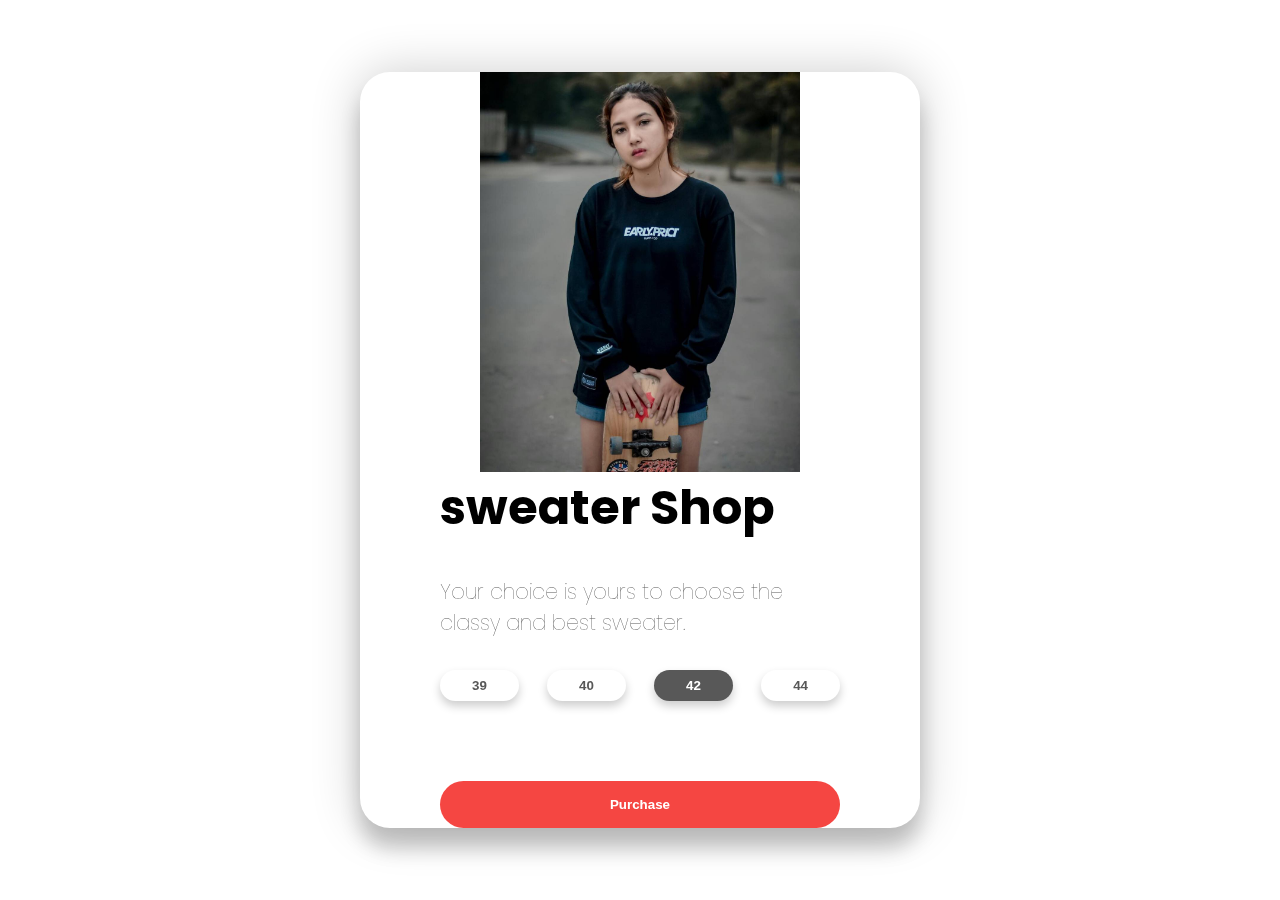
<file: 3D/index.html>
<!DOCTYPE html>
<html lang="en">

<head>
    <meta charset="UTF-8">
    <meta name="viewport" content="width=device-width, initial-scale=1.0">
    <title>3d Card Effect</title>
    <link href="https://fonts.googleapis.com/css2?family=Poppins:wght@400;500&display=swap" rel="stylesheet">
    <link rel="stylesheet" href="./style.css">
</head>

<body>
    <div class="container">
        <div class="card">
            <div class="sneaker">
                <div class="circle"></div>
                <img src="./jaket.jpg" alt="GEMAX">
            </div>
            <div class="info">
                <h1 class="title">sweater Shop</h1>
                <h3>Your choice is yours to choose the classy and best sweater.</h3>
                <div class="sizes">
                    <button>39</button>
                    <button>40</button>
                    <button class="active">42</button>
                    <button>44</button>
                </div>
                <div class="purchase">
                    <button>Purchase</button>
                </div>
            </div>
        </div>
    </div>
    <script src="./app.js"></script>
</body>

</html>
</file>
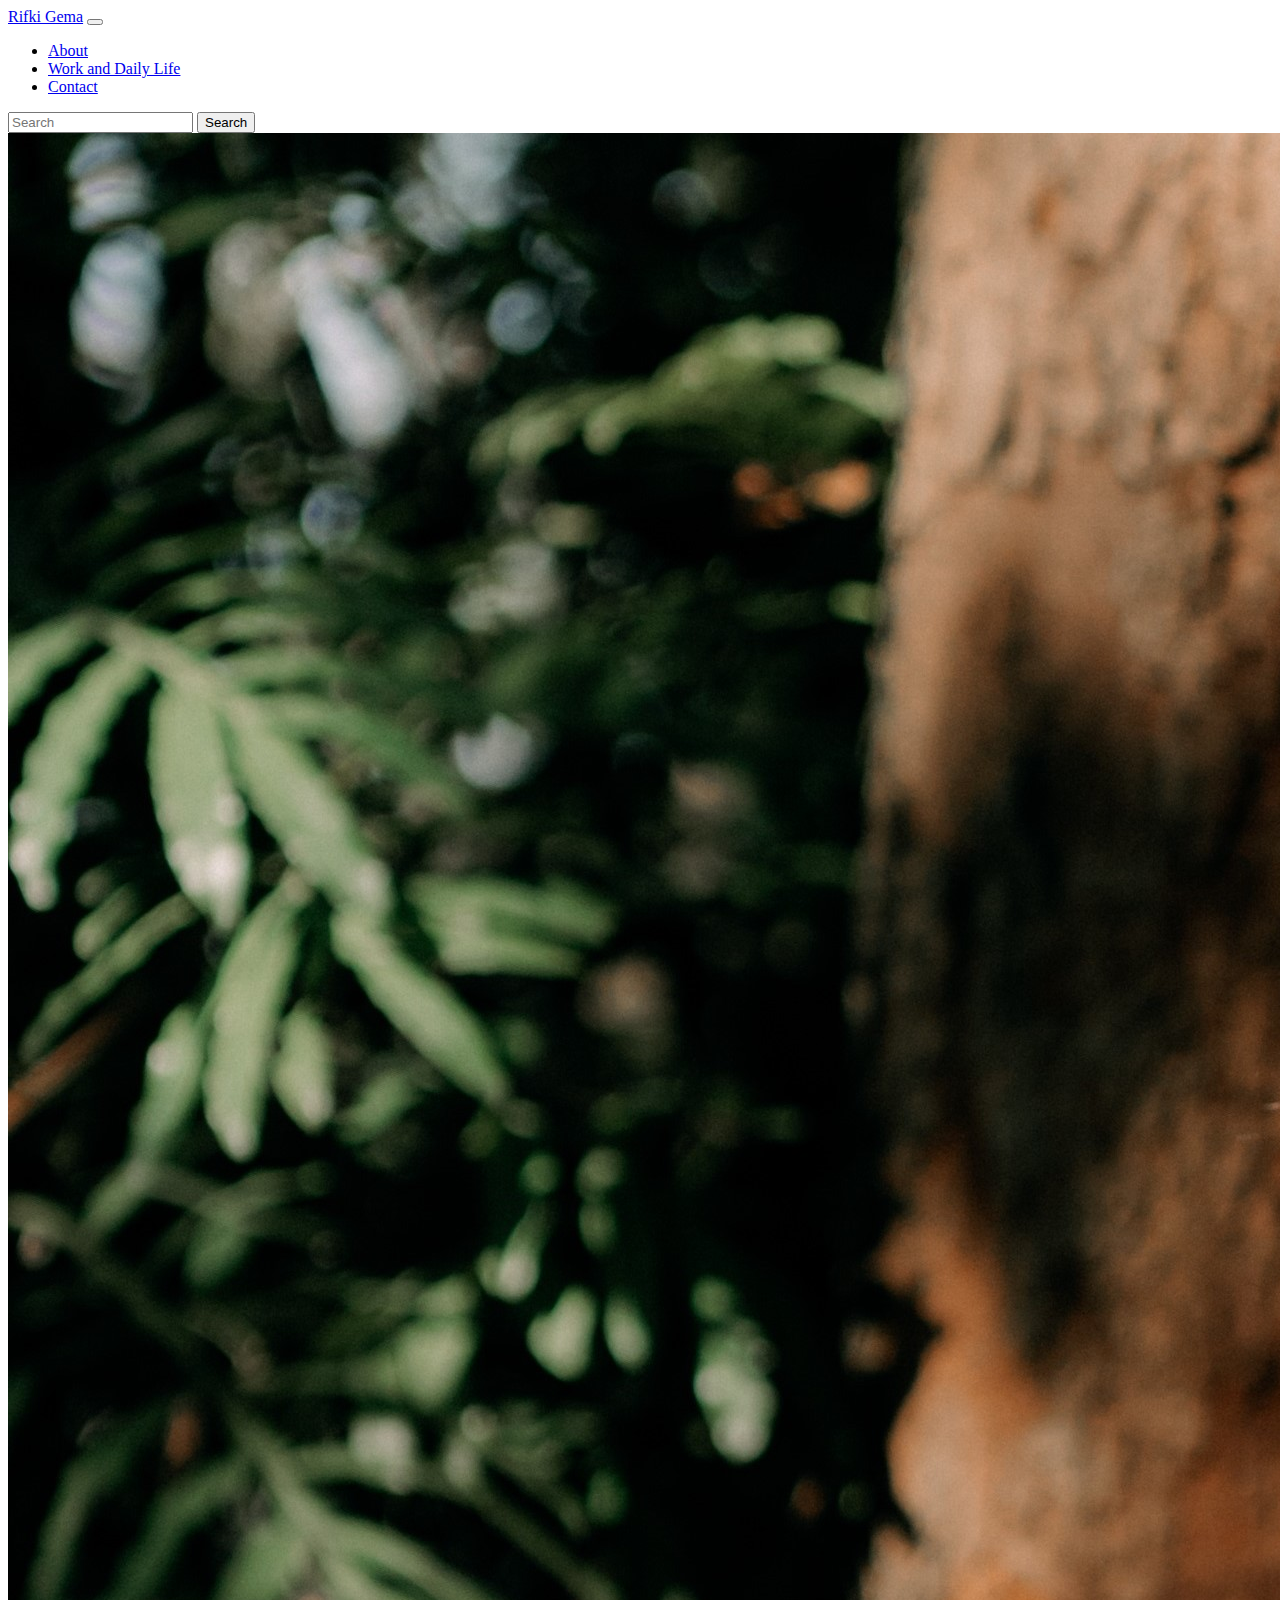
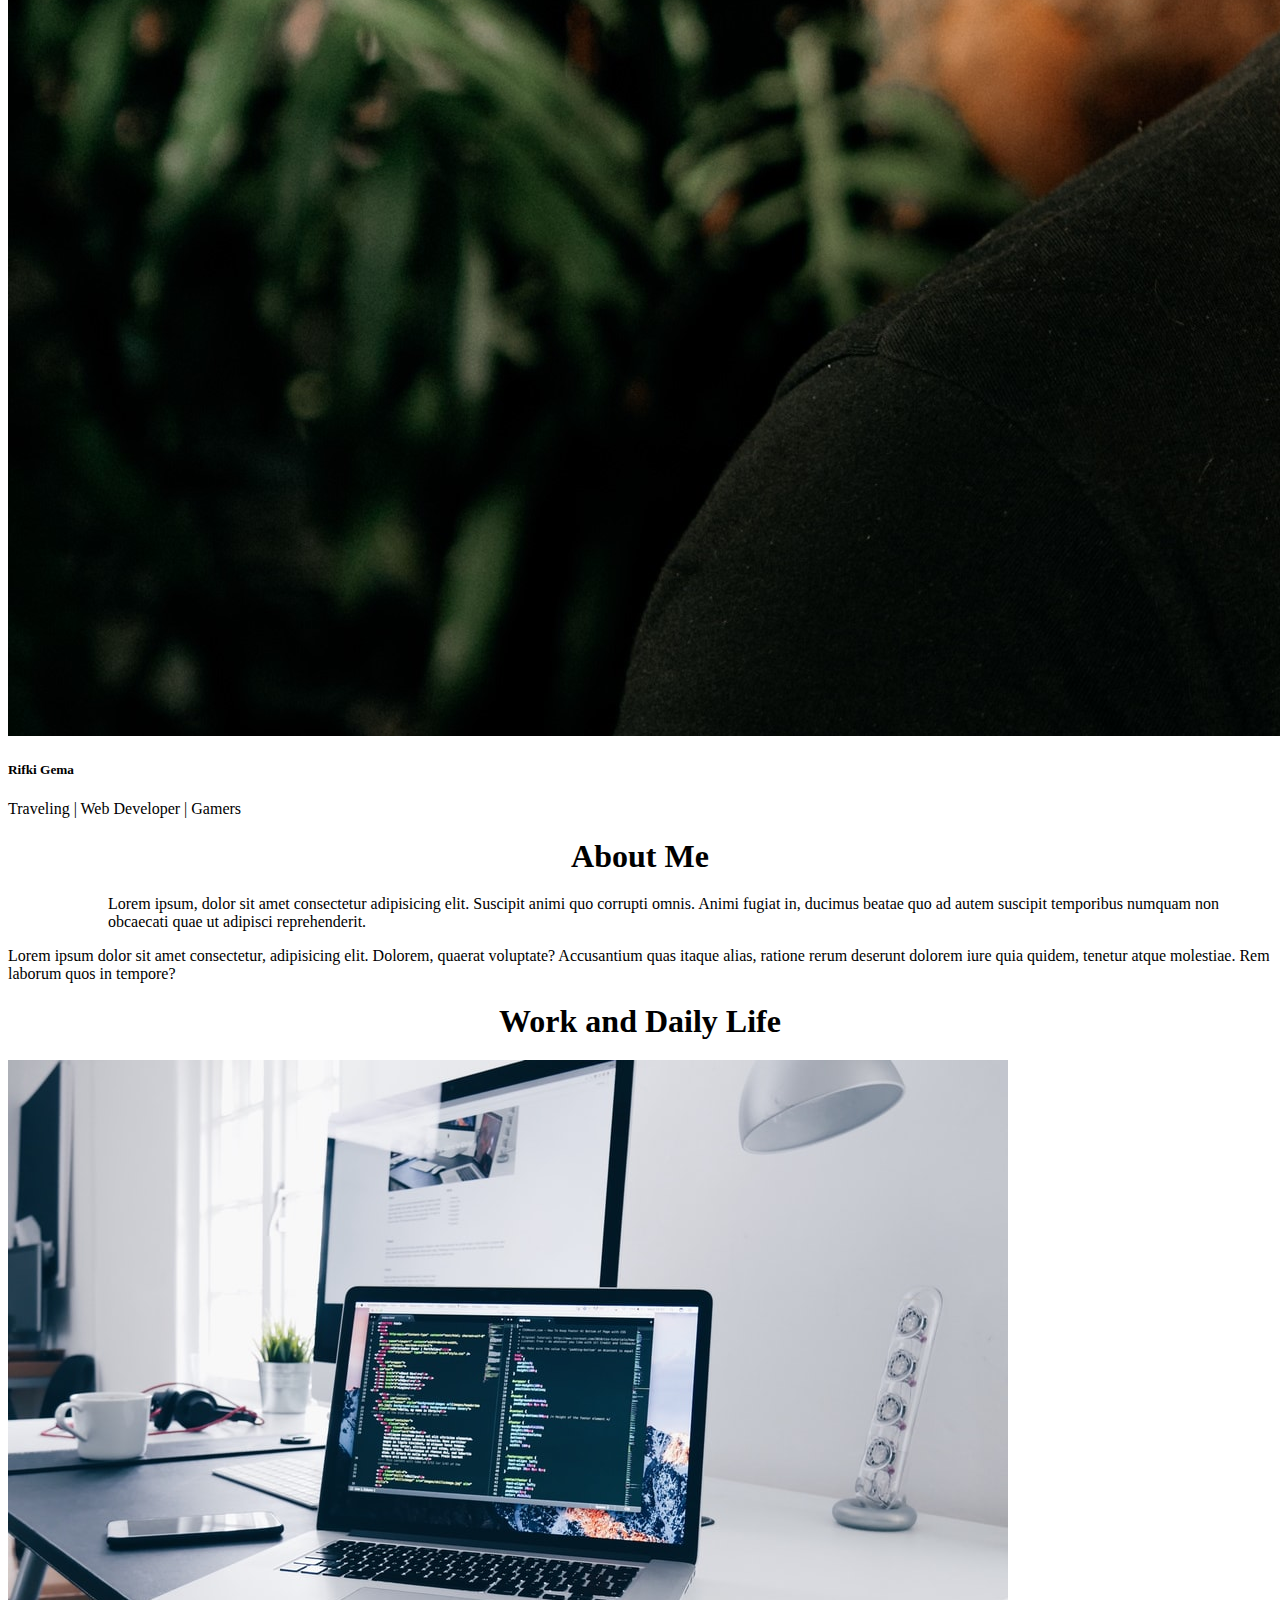
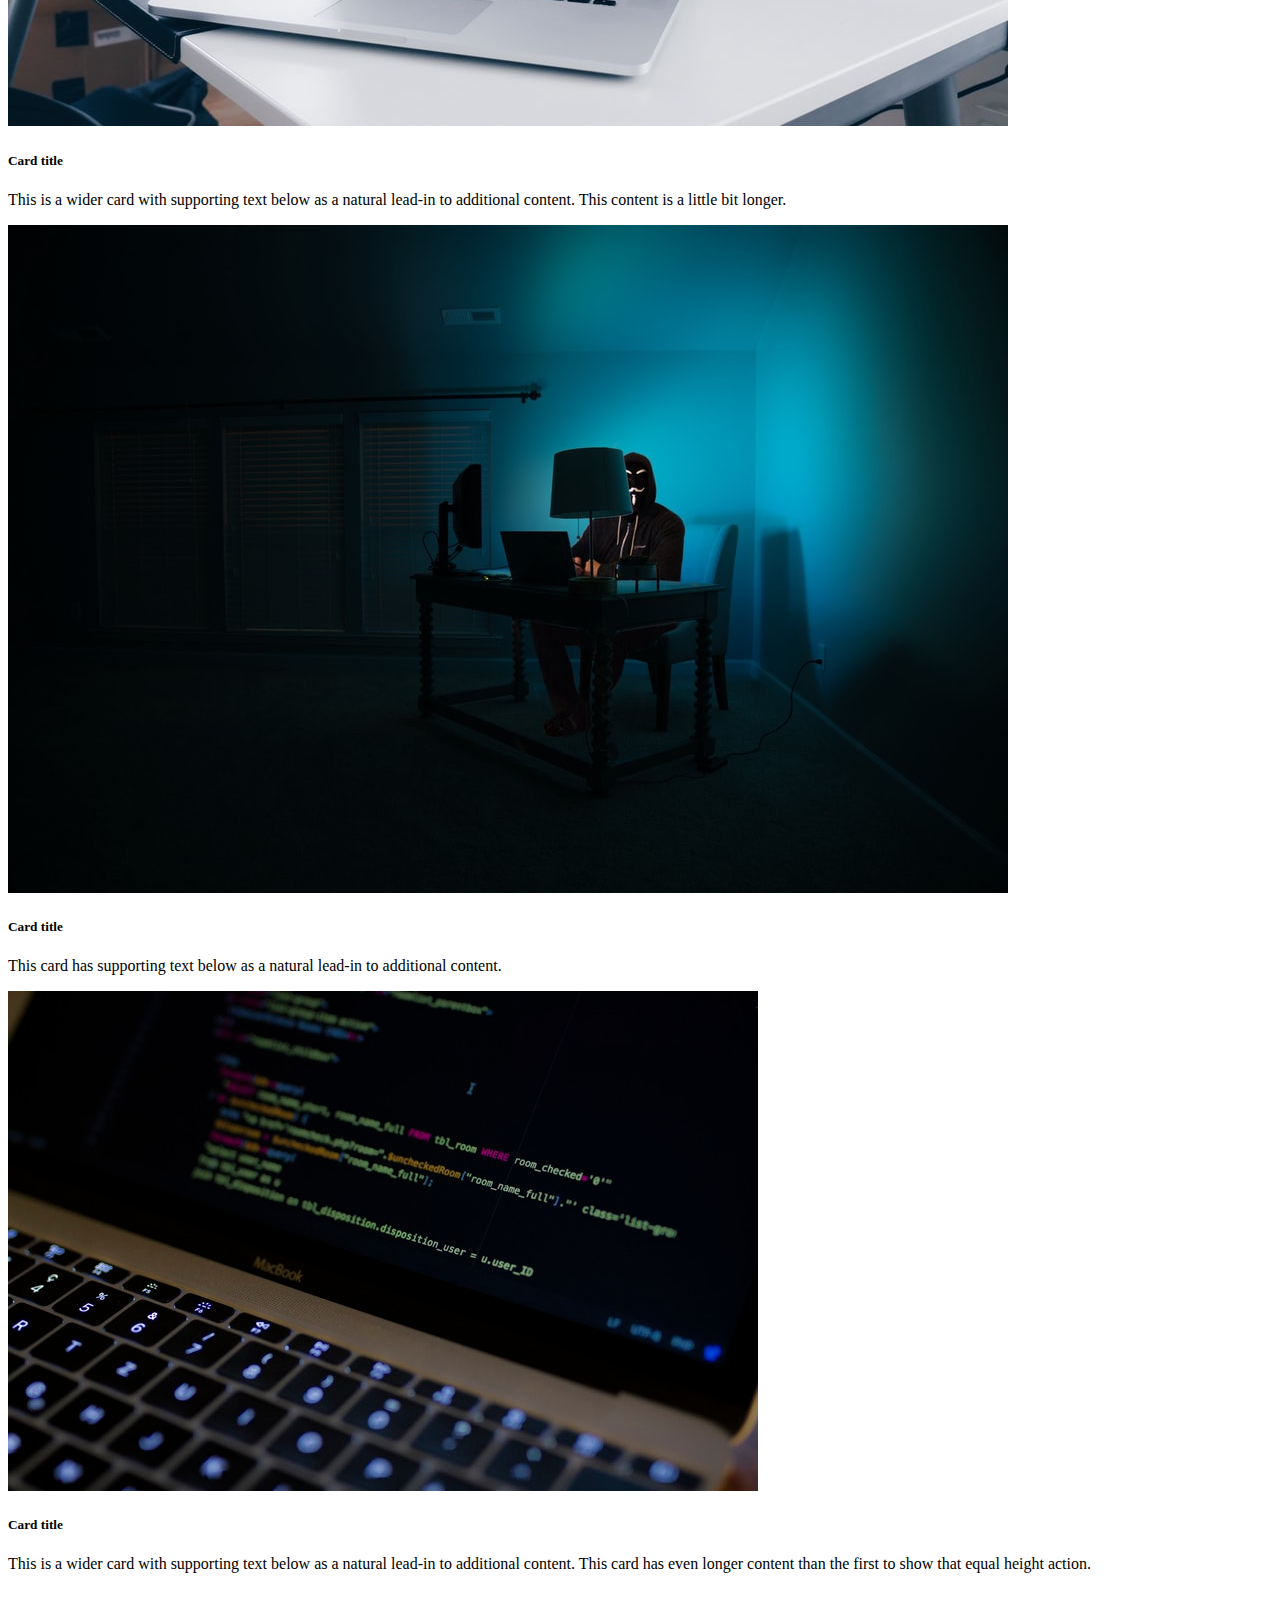
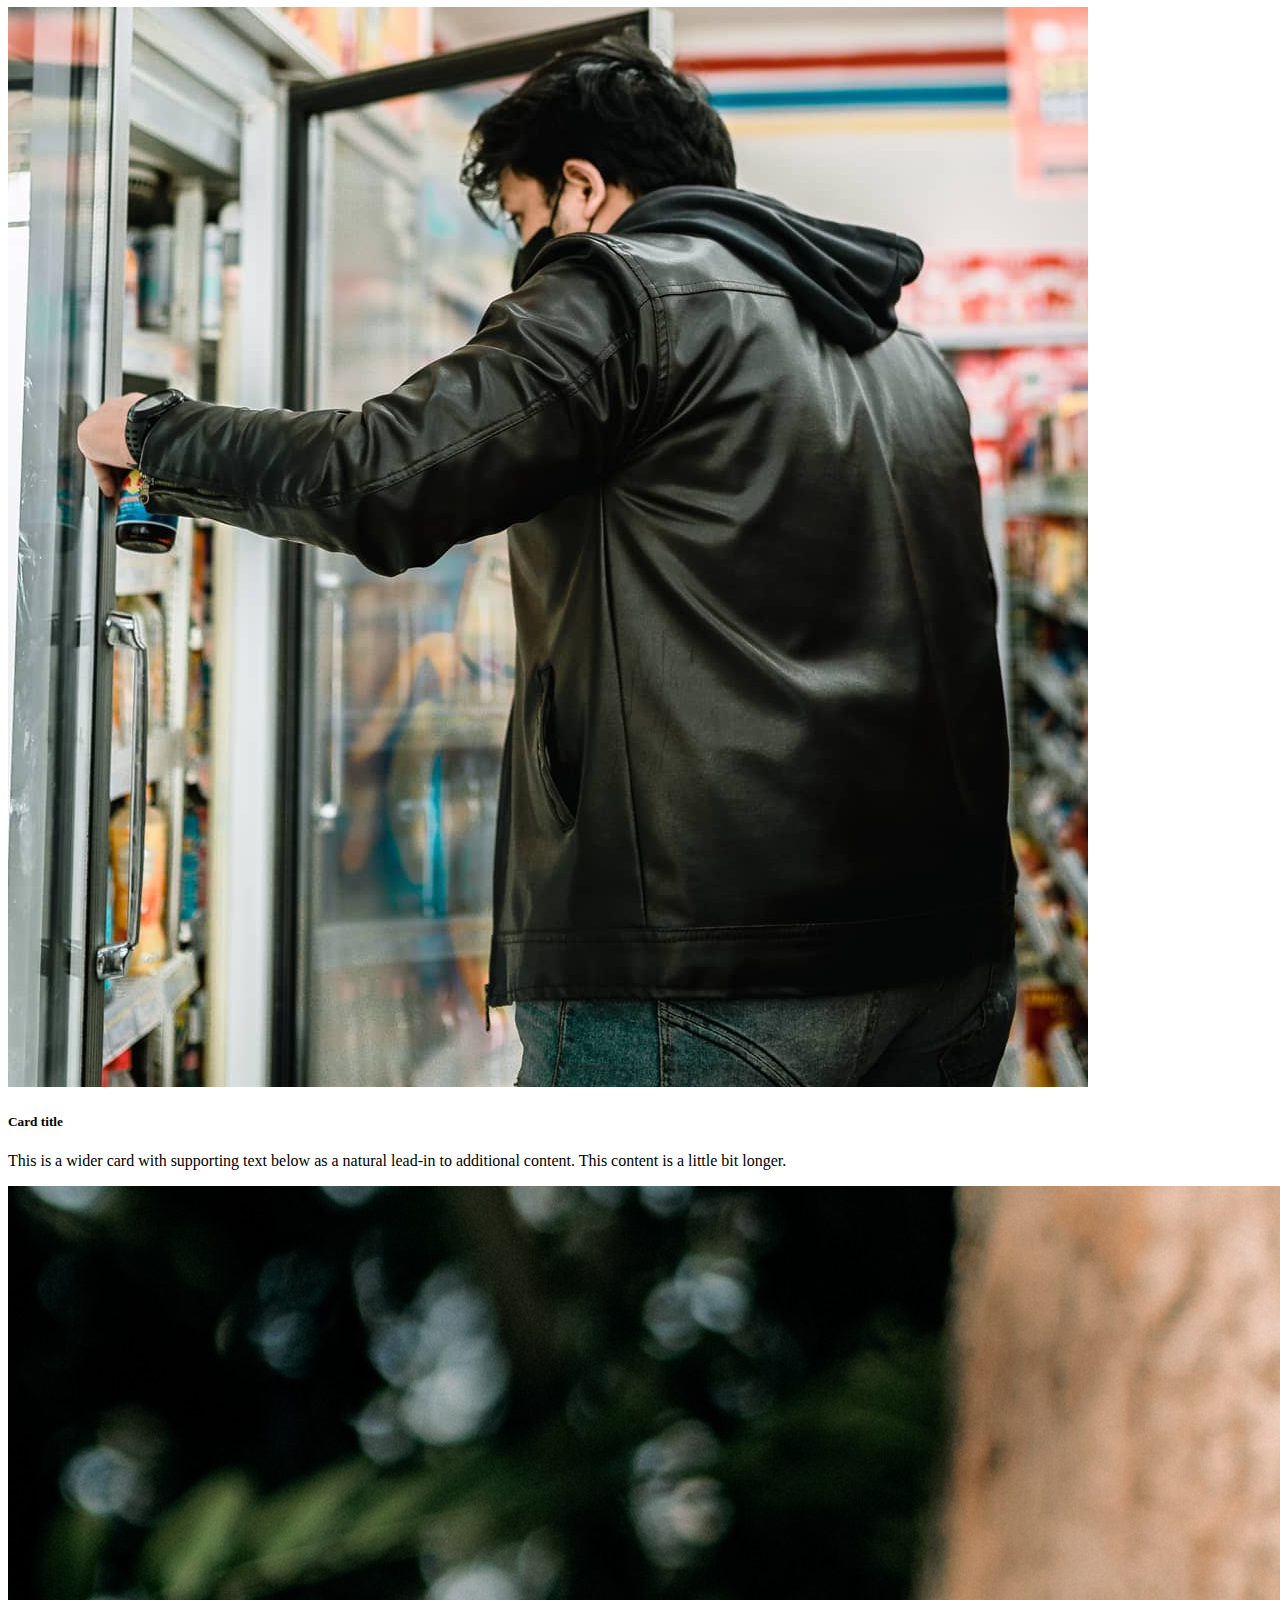
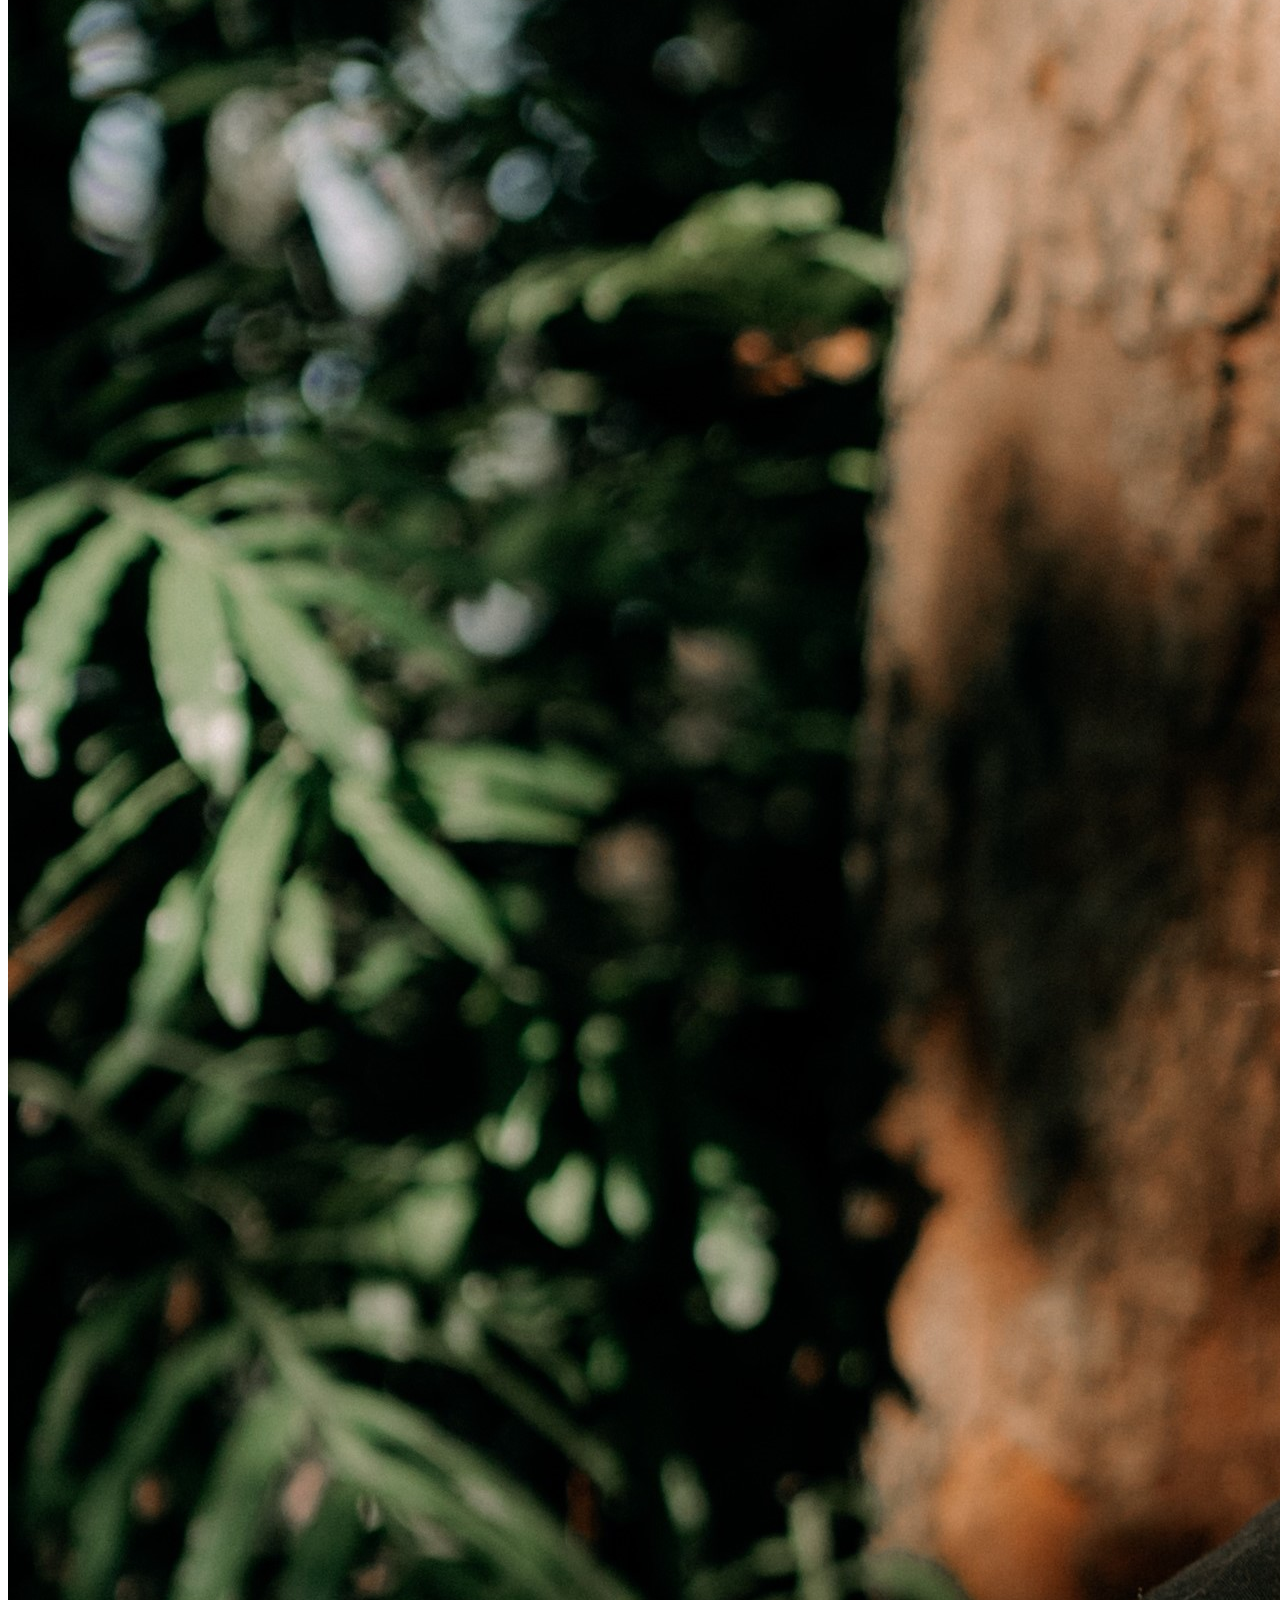
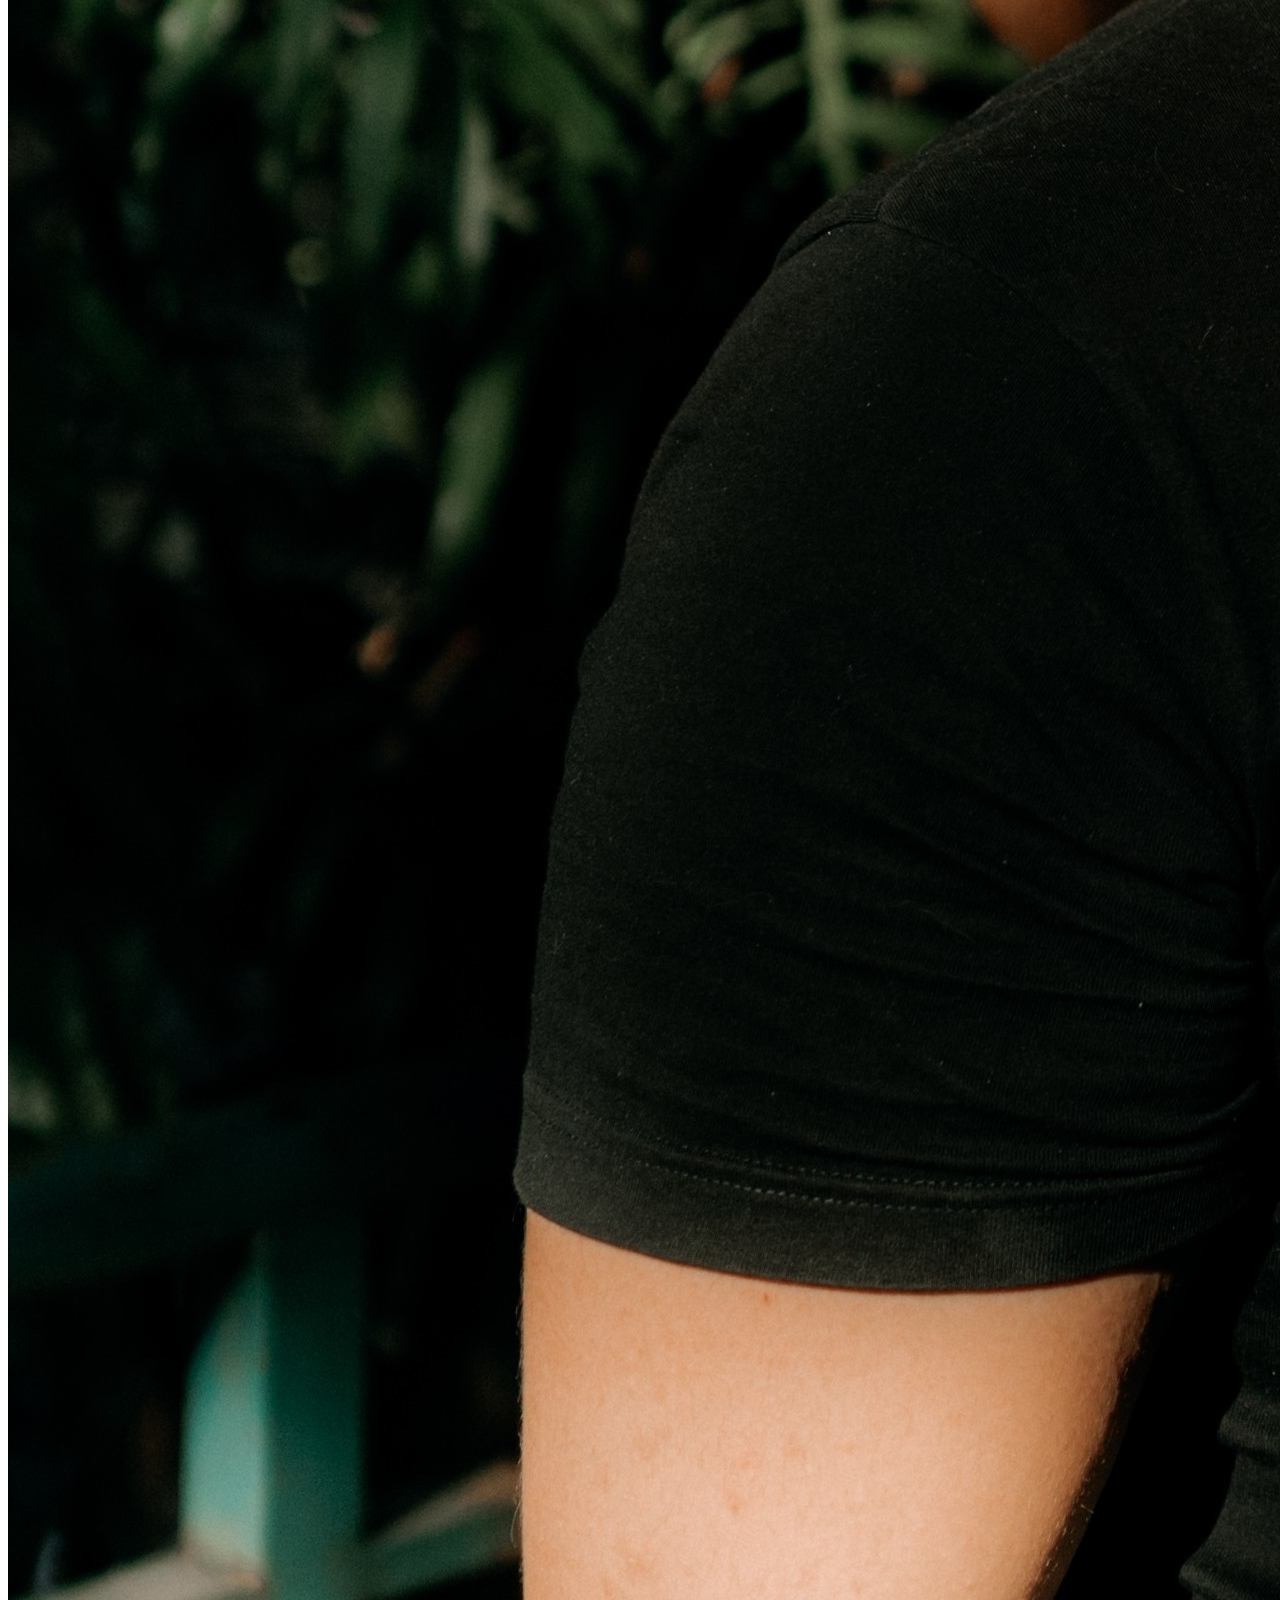
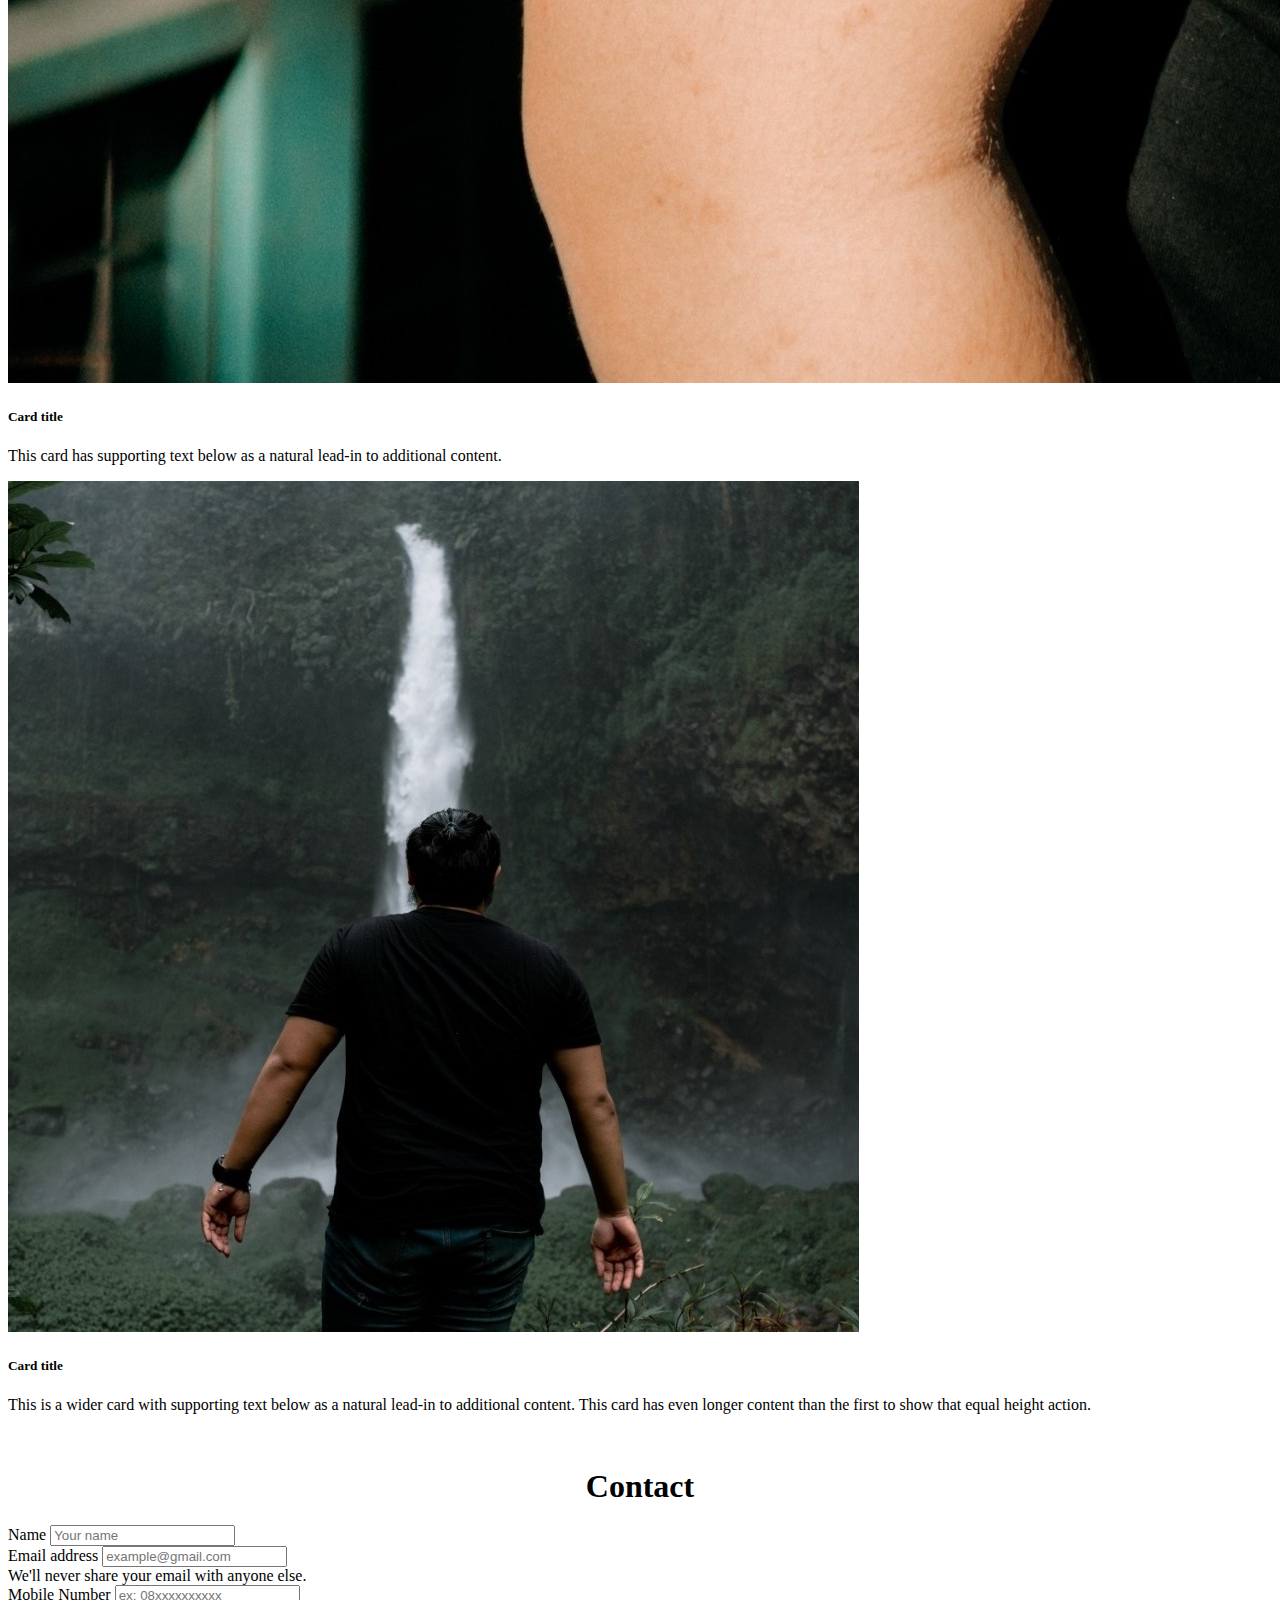
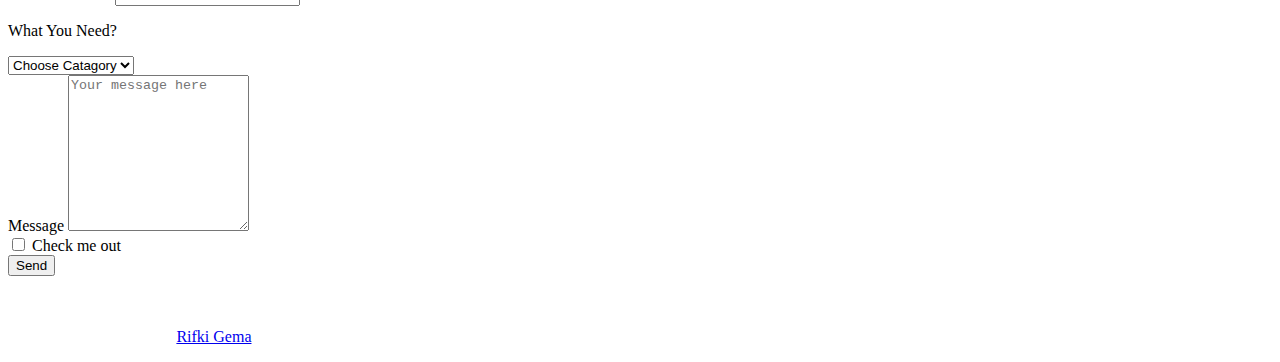
<file: Rifki Gema/index.html>
<!DOCTYPE html>
<html lang="en">
  <head>
    <meta charset="UTF-8" />
    <meta http-equiv="X-UA-Compatible" content="IE=edge" />
    <meta name="viewport" content="width=device-width, initial-scale=1.0" />
    <link
      href="https://cdn.jsdelivr.net/npm/bootstrap@5.0.1/dist/css/bootstrap.min.css"
      rel="stylesheet"
      integrity="sha384-+0n0xVW2eSR5OomGNYDnhzAbDsOXxcvSN1TPprVMTNDbiYZCxYbOOl7+AMvyTG2x"
      crossorigin="anonymous"
    />
    <script
      src="https://cdn.jsdelivr.net/npm/bootstrap@5.0.1/dist/js/bootstrap.bundle.min.js"
      integrity="sha384-gtEjrD/SeCtmISkJkNUaaKMoLD0//ElJ19smozuHV6z3Iehds+3Ulb9Bn9Plx0x4"
      crossorigin="anonymous"
    ></script>
    <title>Rifki Gema</title>
  </head>

  <body>
    <!-- navbar -->
    <nav class="navbar navbar-expand-lg navbar-dark bg-dark">
      <div class="container-fluid">
        <a class="navbar-brand" href="#">Rifki Gema</a>
        <button
          class="navbar-toggler"
          type="button"
          data-bs-toggle="collapse"
          data-bs-target="#navbarSupportedContent"
          aria-controls="navbarSupportedContent"
          aria-expanded="false"
          aria-label="Toggle navigation"
        >
          <span class="navbar-toggler-icon"></span>
        </button>
        <div class="collapse navbar-collapse" id="navbarSupportedContent">
          <ul class="navbar-nav me-auto mb-2 mb-lg-0">
            <li class="nav-item">
              <a class="nav-link active" aria-current="page" href="#about"
                >About</a
              >
            </li>
            <li class="nav-item">
              <a class="nav-link active" aria-current="page" href="#work"
                >Work and Daily Life</a
              >
            </li>
            <li class="nav-item">
              <a class="nav-link active" aria-current="page" href="#contact"
                >Contact</a
              >
            </li>
          </ul>
          <form class="d-flex">
            <input
              class="form-control me-2"
              type="search"
              placeholder="Search"
              aria-label="Search"
            />
            <button class="btn btn-outline-success" type="submit">
              Search
            </button>
          </form>
        </div>
      </div>
    </nav>
    <!-- profil -->
    <div id="carouselExampleCaptions" class="carousel" data-bs-ride="carousel">
      <div class="carousel-inner">
        <div class="carousel-item active">
          <img src="assets/Rifki 2 crop.jpg" class="d-block w-100" alt="..." />
          <div class="carousel-caption d-none d-md-block">
            <h5>Rifki Gema</h5>
            <p>Traveling | Web Developer | Gamers</p>
          </div>
        </div>
      </div>
    </div>

    <!-- About Me -->
    <section id="about">
      <div class="container">
        <h1 style="margin-top: 20px; margin-bottom: 20px; text-align: center">
          About Me
        </h1>
        <div class="row">
          <div class="col-sm-5 col-sm-offset-1" style="margin-left: 100px">
            <p>
              Lorem ipsum, dolor sit amet consectetur adipisicing elit. Suscipit
              animi quo corrupti omnis. Animi fugiat in, ducimus beatae quo ad
              autem suscipit temporibus numquam non obcaecati quae ut adipisci
              reprehenderit.
            </p>
          </div>
          <div class="col-sm-5">
            <p>
              Lorem ipsum dolor sit amet consectetur, adipisicing elit. Dolorem,
              quaerat voluptate? Accusantium quas itaque alias, ratione rerum
              deserunt dolorem iure quia quidem, tenetur atque molestiae. Rem
              laborum quos in tempore?
            </p>
          </div>
        </div>
      </div>
    </section>

    <!-- Work and Daily Life -->
    <section id="work">
      <div class="container">
        <h1 style="margin-top: 20px; margin-bottom: 20px; text-align: center">
          Work and Daily Life
        </h1>
        <div class="card-group">
          <div class="card">
            <img src="assets/portfolio/b.jpg" class="card-img-top" alt="..." />
            <div class="card-body">
              <h5 class="card-title">Card title</h5>
              <p class="card-text">
                This is a wider card with supporting text below as a natural
                lead-in to additional content. This content is a little bit
                longer.
              </p>
            </div>
          </div>
          <div class="card">
            <img src="assets/portfolio/c.jpg" class="card-img-top" alt="..." />
            <div class="card-body">
              <h5 class="card-title">Card title</h5>
              <p class="card-text">
                This card has supporting text below as a natural lead-in to
                additional content.
              </p>
            </div>
          </div>
          <div class="card">
            <img src="assets/portfolio/d.jpg" class="card-img-top" alt="..." />
            <div class="card-body">
              <h5 class="card-title">Card title</h5>
              <p class="card-text">
                This is a wider card with supporting text below as a natural
                lead-in to additional content. This card has even longer content
                than the first to show that equal height action.
              </p>
            </div>
          </div>
        </div>

        <br />

        <div class="card-group">
          <div class="card">
            <img src="assets/portfolio/1.jpg" class="card-img-top" alt="..." />
            <div class="card-body">
              <h5 class="card-title">Card title</h5>
              <p class="card-text">
                This is a wider card with supporting text below as a natural
                lead-in to additional content. This content is a little bit
                longer.
              </p>
            </div>
          </div>
          <div class="card">
            <img
              src="assets/portfolio/2-fix.jpg"
              class="card-img-top"
              alt="..."
            />
            <div class="card-body">
              <h5 class="card-title">Card title</h5>
              <p class="card-text">
                This card has supporting text below as a natural lead-in to
                additional content.
              </p>
            </div>
          </div>
          <div class="card">
            <img
              src="assets/portfolio/3-fix.jpg"
              class="card-img-top"
              alt="..."
            />
            <div class="card-body">
              <h5 class="card-title">Card title</h5>
              <p class="card-text">
                This is a wider card with supporting text below as a natural
                lead-in to additional content. This card has even longer content
                than the first to show that equal height action.
              </p>
            </div>
          </div>
        </div>
        <br />
      </div>
    </section>

    <!-- Contact -->
    <section id="contact">
      <h1 style="margin-top: 20px; margin-bottom: 20px; text-align: center">
        Contact
      </h1>
      <div class="container">
        <form>
          <div class="mb-3">
            <label for="exampleInputName" class="form-label">Name</label>
            <input
              type="name"
              class="form-control"
              id="exampleInputName"
              aria-describedby="nameHelp"
              placeholder="Your name"
            />
          </div>
          <div class="mb-3">
            <label for="exampleInputEmail1" class="form-label"
              >Email address</label
            >
            <input
              type="email"
              class="form-control"
              id="exampleInputEmail1"
              aria-describedby="emailHelp"
              placeholder="example@gmail.com"
            />
            <div id="emailHelp" class="form-text">
              We'll never share your email with anyone else.
            </div>
          </div>
          <div class="mb-3">
            <label for="exampleInputMobileNumber" class="form-label"
              >Mobile Number</label
            >
            <input
              type="text"
              class="form-control"
              id="exampleInputNumber"
              aria-describedby="numberHelp"
              placeholder="ex: 08xxxxxxxxxx"
            />
          </div>
          <p>What You Need?</p>
          <select class="form-select" aria-label="Default select example">
            <option selected>Choose Catagory</option>
            <option value="1">Web Design</option>
            <option value="2">Web Developer</option>
          </select>
          <br />
          <div class="from-group">
            <label for="Pesan">Message</label>
            <textarea
              class="form-control"
              rows="10"
              placeholder="Your message here"
            ></textarea>
          </div>
          <div class="mb-3 form-check">
            <input
              type="checkbox"
              class="form-check-input"
              id="exampleCheck1"
            />
            <label class="form-check-label" for="exampleCheck1"
              >Check me out</label
            >
          </div>
          <button type="submit" class="btn btn-success">Send</button>
        </form>
        <br />
      </div>
    </section>

    <!-- footer -->
    <footer class="bg-dark">
      <br />
      <div class="container text-center">
        <div class="row">
          <div class="colom-sm-12">
            <p style="color: white">
              <i class="glyphicon glyphicon-copyright-mark"></i> Copyright 2021
              | built by.
              <a href="htpp:https://www.instagram.com/bngkigem/">Rifki Gema</a>.
            </p>
          </div>
        </div>
      </div>
    </footer>
  </body>
</html>
</file>
<file: 3D/style.css>
* {
    margin: 0;
    padding: 0;
    box-sizing: border-box;
}

body {
    font-family: "Poppins", sans-serif;
    min-height: 100vh;
    display: flex;
    align-items: center;
    justify-content: center;
    perspective: 1000px;
}

.container {
    width: 100%;
    display: flex;
    justify-content: center;
    align-items: center;
}

.card {
    transform-style: preserve-3d;
    min-height: 80vh;
    width: 35rem;
    border-radius: 30px;
    padding: 0rem 5rem;
    box-shadow: 0 20px 20px rgba(0, 0, 0, 0.2), 0px 0px 50px rgba(0, 0, 0, 0.2);
}

.sneaker {
    min-height: 35vh;
    display: flex;
    align-items: center;
    justify-content: center;
}

.sneaker img {
    width: 20rem;
    z-index: 2;
    transition: all 0.75s ease-out;
}

.circle {
    width: 15rem;
    height: 15rem;
    background: linear-gradient( to right, rgba(245, 70, 66, 0.75), rgba(8, 83, 156, 0.75));
    position: absolute;
    border-radius: 50%;
    z-index: 1;
}

.info h1 {
    font-size: 3rem;
    transition: all 0.75s ease-out;
}

.info h3 {
    font-size: 1.3rem;
    padding: 2rem 0rem;
    color: #585858;
    font-weight: lighter;
    transition: all 0.75s ease-out;
}

.sizes {
    display: flex;
    justify-content: space-between;
    transition: all 0.75s ease-out;
}

.sizes button {
    padding: 0.5rem 2rem;
    background: none;
    border: none;
    box-shadow: 0px 5px 10px rgba(0, 0, 0, 0.2);
    border-radius: 30px;
    cursor: pointer;
    font-weight: bold;
    color: #585858;
}

button.active {
    background: #585858;
    color: white;
}

.purchase {
    margin-top: 5rem;
    transition: all 0.75s ease-out;
}

.purchase button {
    width: 100%;
    padding: 1rem 0rem;
    background: #f54642;
    border: none;
    color: white;
    cursor: pointer;
    border-radius: 30px;
    font-weight: bolder;
}
</file>
